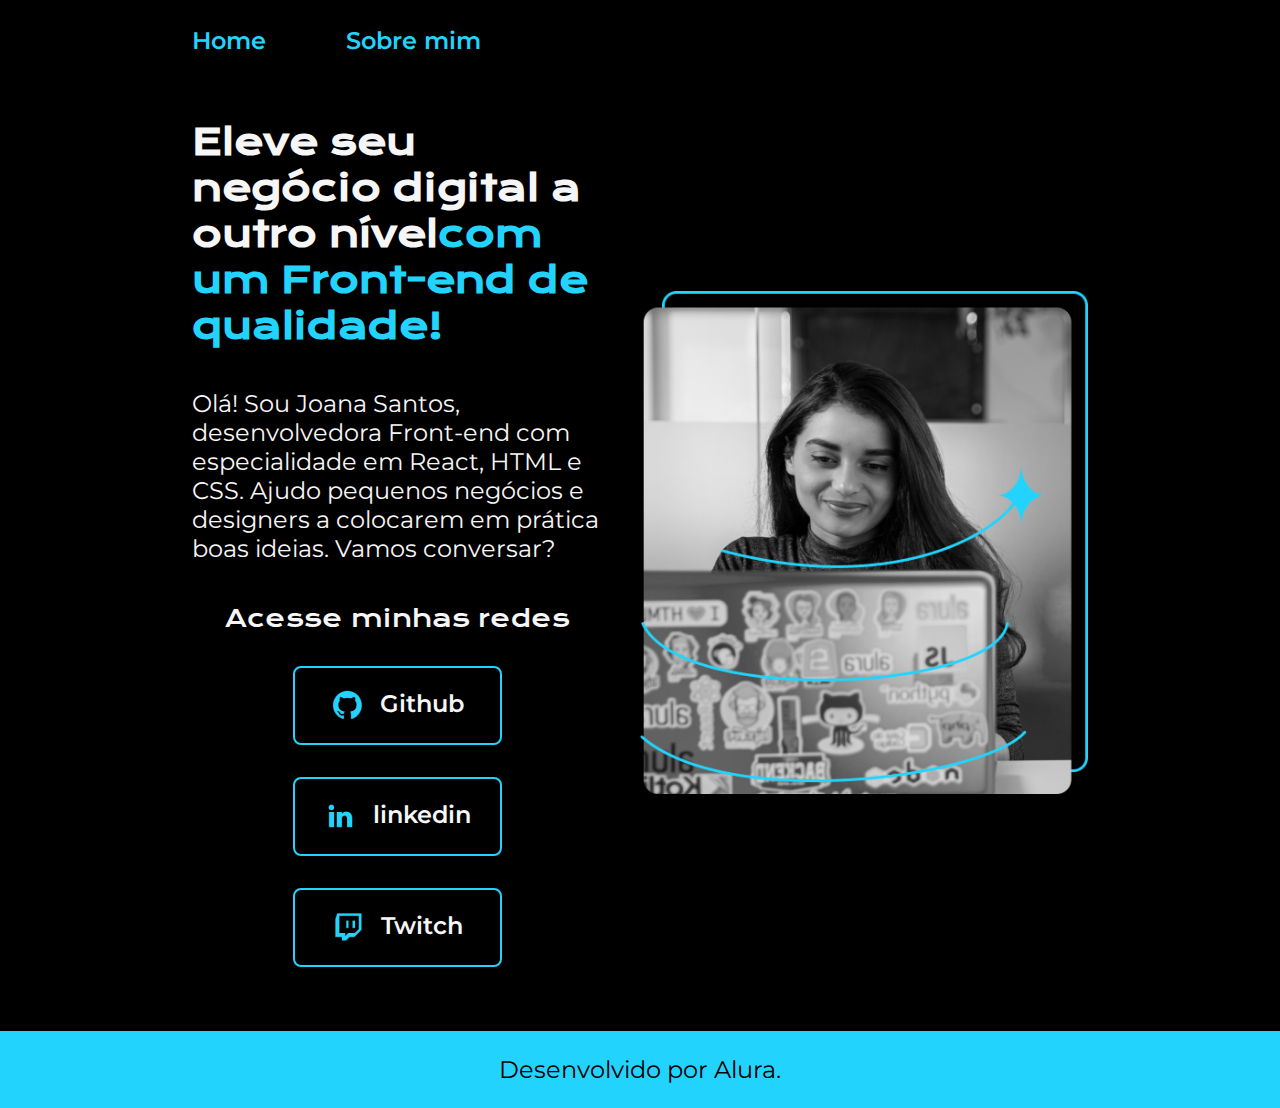
<file: index.html>
<!DOCTYPE html>
<html lang="pt-br">

<head>
    <meta charset="UTF-8">
    <meta http-equiv="X-UA-Compatible" content="IE=edge">
    <meta name="viewport" content="width=device-width, initial-scale=1.0">
    <title>Portifolio</title>
    <link rel="stylesheet" href="./styles/style.css">
</head>

<body>
    <header class="cabecalho">
        <nav class="cabecalho__menu">
            <a class="cabecalho__menu__link" href="index.html">Home</a>
            <a class="cabecalho__menu__link" href="about.html">Sobre mim</a>
        </nav>
    </header>
    <main class="apresentacao">
        <section class="apresentacao__conteudo">
            <h1 class="apresentacao__conteudo__titulo">Eleve seu negócio digital a outro nível<strong 
            class="titulo-destaque">com um Front-end de qualidade!
            </strong></h1>
            <p class="apresentacao__conteudo__texto">Olá! Sou Joana Santos, desenvolvedora
            Front-end com especialidade em React, HTML e
            CSS. Ajudo pequenos negócios e designers a
            colocarem em prática boas ideias. Vamos
            conversar?</p>
            <div class="apresentacao__links">
                <h2 class="apresentacao__links__subtitulo">Acesse minhas redes</h2>
                <a class="apresentacao__links__navegacao" href="https://github.com/rafaballerini">
                    <img src="./assets/github.png">
                    Github
                </a>
                <a class="apresentacao__links__navegacao" href="https://linkedin.com/in/rafaellaballerini">
                    <img src="./assets/linkedin.png">
                    linkedin
                </a>
                <a class="apresentacao__links__navegacao" href="https://twitch.tv/guilimadev">
                    <img src="./assets/twitch.png">
                    Twitch
                </a>
            </div>
        </section>
        <img class="apresentacao__imagem" src="./assets/Imagem.png" alt="Foto da Joana Santos programando">
    </main>
        <footer class="rodape">
            <p>Desenvolvido por Alura.</p>
        </footer>
</body>

</html>
</file>
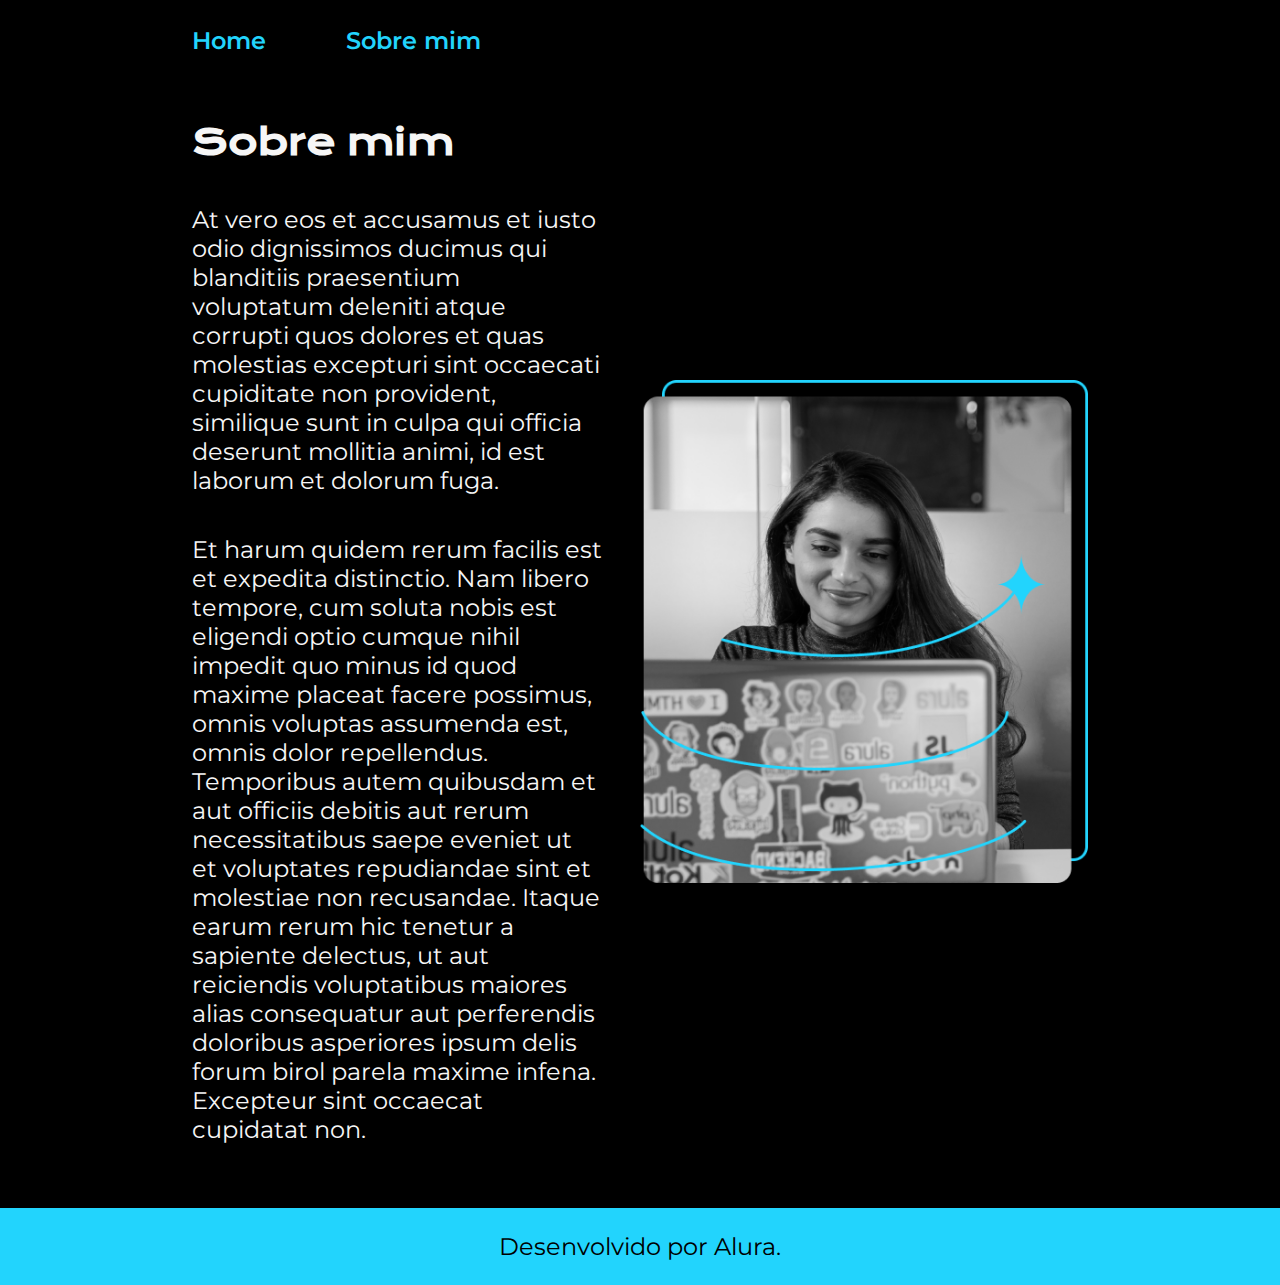
<file: about.html>
<!DOCTYPE html>
<html lang="pt-br">

<head>
    <meta charset="UTF-8">
    <meta name="viewport" content="width=device-width, initial-scale=1.0">
    <title>Sobre mim</title>
    <link rel="stylesheet" href="./styles/style.css" </head>

<body>
    <header class="cabecalho">
        <nav class="cabecalho__menu">
            <a class="cabecalho__menu__link" href="index.html">Home</a>
            <a class="cabecalho__menu__link" href="about.html">Sobre mim</a>
        </nav>
    </header>
    <main class="apresentacao">
        <section class="apresentacao__conteudo">
            <h1 class="apresentacao__conteudo__titulo">Sobre mim</h1>
            <p class="apresentacao__conteudo__texto">At vero eos et accusamus et iusto odio dignissimos ducimus qui blanditiis praesentium voluptatum deleniti
                atque corrupti quos dolores et quas molestias excepturi sint occaecati cupiditate non provident,
                similique sunt in culpa qui officia deserunt mollitia animi, id est laborum et dolorum fuga.</p>
            <p class="apresentacao__conteudo__texto">Et harum quidem rerum facilis est et expedita distinctio. Nam libero tempore, cum soluta nobis est
                eligendi optio cumque nihil impedit quo minus id quod maxime placeat facere possimus, omnis voluptas
                assumenda est, omnis dolor repellendus. Temporibus autem quibusdam et aut officiis debitis aut rerum
                necessitatibus saepe eveniet ut et voluptates repudiandae sint et molestiae non recusandae. Itaque earum
                rerum hic tenetur a sapiente delectus, ut aut reiciendis voluptatibus maiores alias consequatur aut
                perferendis doloribus asperiores ipsum delis forum birol parela maxime infena. Excepteur sint occaecat
                cupidatat non.</p>
        </section>
        <img class="apresentacao__imagem" src="assets/Imagem.png" alt="Programadora">
    </main>
    <footer class="rodape">
        <p>Desenvolvido por Alura.</p>
    </footer>
</body>

</html>
</file>
<file: styles/style.css>
@import url('https://fonts.googleapis.com/css2?family=Krona+One&family=Montserrat:wght@400;600&display=swap');

:root{
    --cor-primaria: #000000;
    --cor-secundaria: #F6F6F6;
    --cor-terciaria: #22D4FD;
    --cor-hover: #272727;

    --font-primaria: 'Krona One', sans-serif;
    --font-secundaria: 'Montserrat', sans-serif;
}

*{
    margin: 0;
    padding: 0;
}

body{
    /* height: 100vh; */
    box-sizing: border-box;
    background-color: var(--cor-primaria);
    color: var(--cor-secundaria);
}

.cabecalho{
    padding: 2% 0% 0% 15%;
}

.cabecalho__menu{
    display: flex;
    gap: 80px;
}
.cabecalho__menu__link {
    font-family: var(--font-secundaria);
    font-size: 1.5rem;
    font-weight: 600;
    color: var(--cor-terciaria);
    text-decoration: none;
}

.apresentacao{
    padding: 5% 15%;
    display: flex;
    align-items: center;
    justify-content: space-between;
    gap: 38px;
}
.apresentacao__conteudo{
    width: 50%;
    display: flex;
    flex-direction: column;
    gap: 40px;
}

.apresentacao__conteudo__titulo{
    font-size: 2.25rem;
    font-family: var(--font-primaria);
    
}

.titulo-destaque{
    color: var(--cor-terciaria);
}
.apresentacao__conteudo__texto{
    font-size: 1.5rem;
    font-family: var(--font-secundaria);
}

.apresentacao__links{
    display: flex;
    flex-direction: column;
    justify-content: space-between;
    align-items: center;
    gap: 32px;
}
.apresentacao__links__subtitulo{
    font-family: var(--font-primaria);
    font-weight: 400;
    font-size: 1.5rem;
}
.apresentacao__links__navegacao {
    /* background-color: #22D4FD; */
    display: flex;
    justify-content: center;
    gap: 16px;
    border: 2px solid var(--cor-terciaria);
    width: 50%;
    text-align: center;
    border-radius: 8px;
    font-size: 1.5rem;
    font-weight: 600;
    padding: 21.5px 0;
    text-decoration: none;
    color: var(--cor-secundaria);
    font-family: var(--font-secundaria);
}
.apresentacao__links__link:hover{
    background-color: var(--cor-hover);
}

.apresentacao__imagem {
    width: 50%;

}

.rodape{
    color: var(--cor-primaria);
    background-color: var(--cor-terciaria);
    padding: 24px;
    text-align: center;
    font-family: var(--font-secundaria);
    font-size: 1.5rem;
    font-weight: 400;
}

@media (max-width:1200px) {
    .cabecalho {
        padding: 10%;
    }

    .cabecalho__menu {
        justify-content: center;
    }

    .apresentacao {
        flex-direction: column-reverse;
        padding: 5%;
    }

    .apresentacao__conteudo {
        width: auto;
    }
}
</file>
